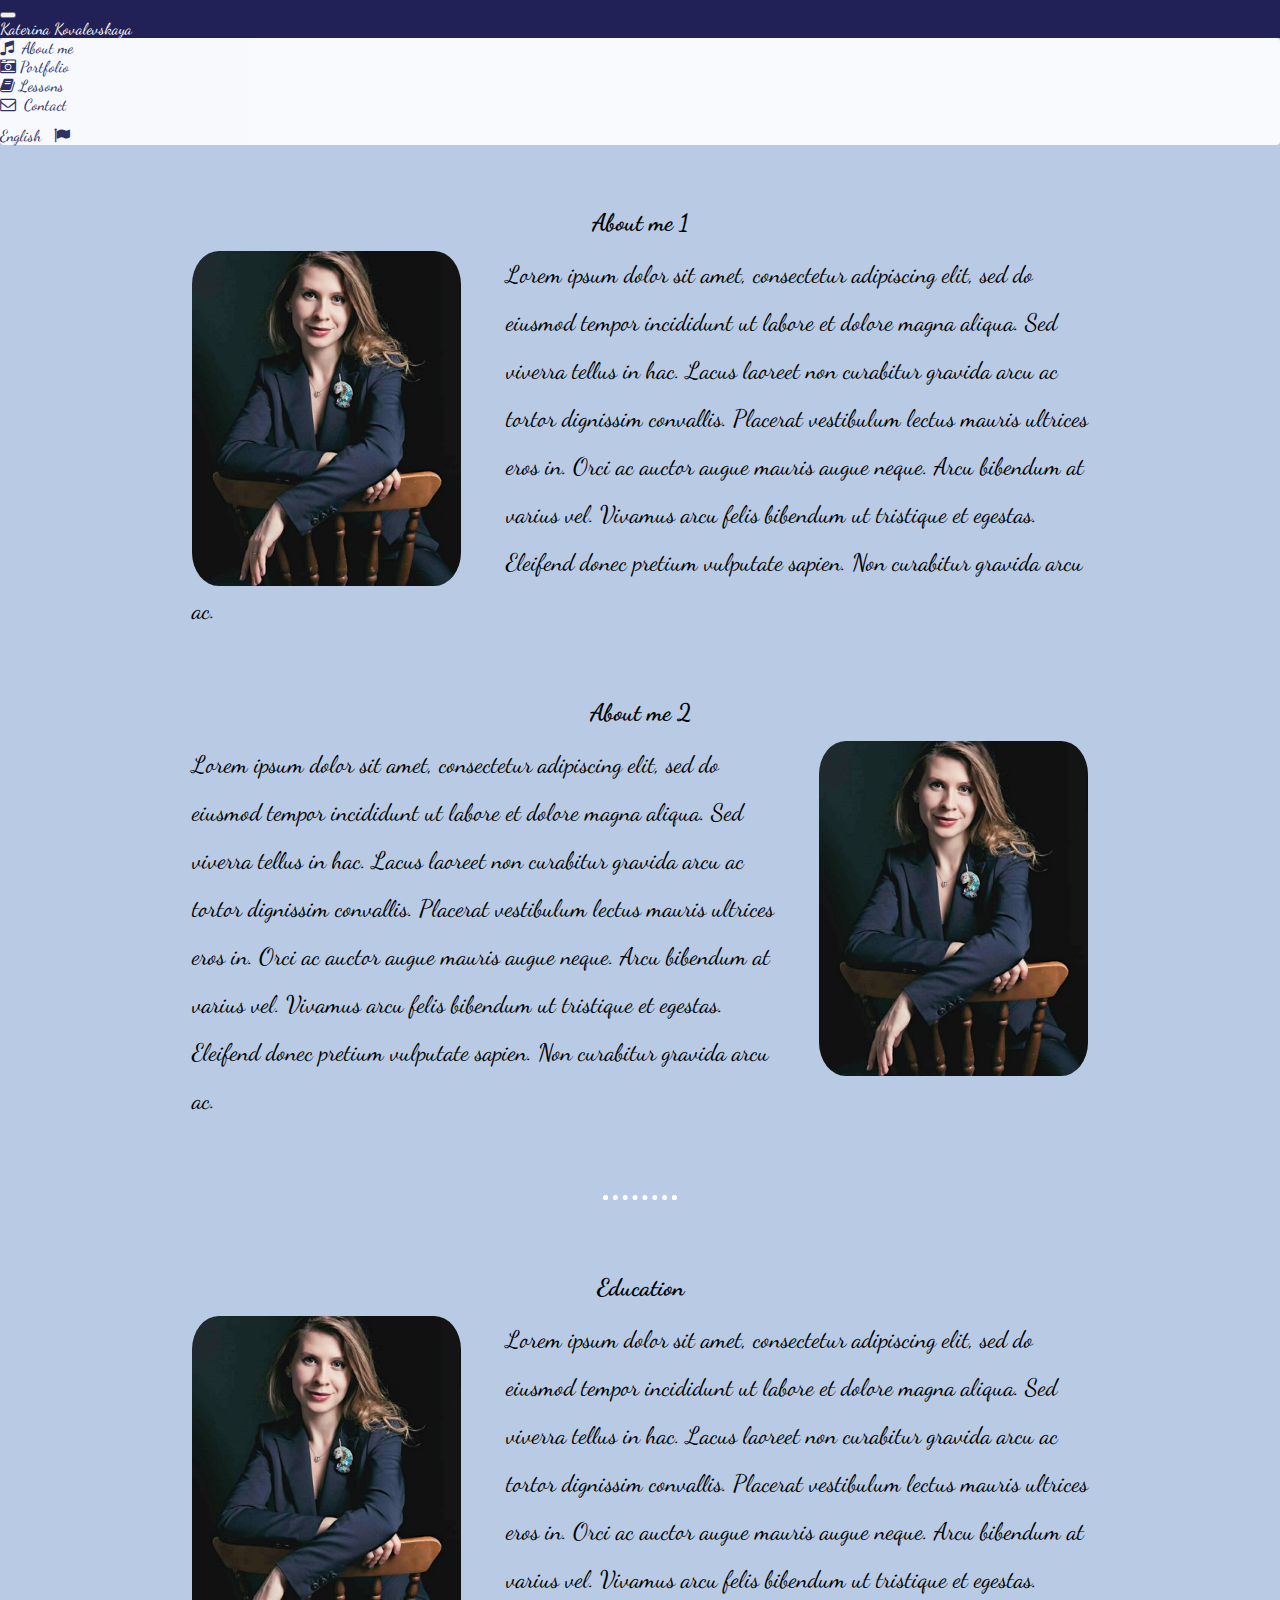
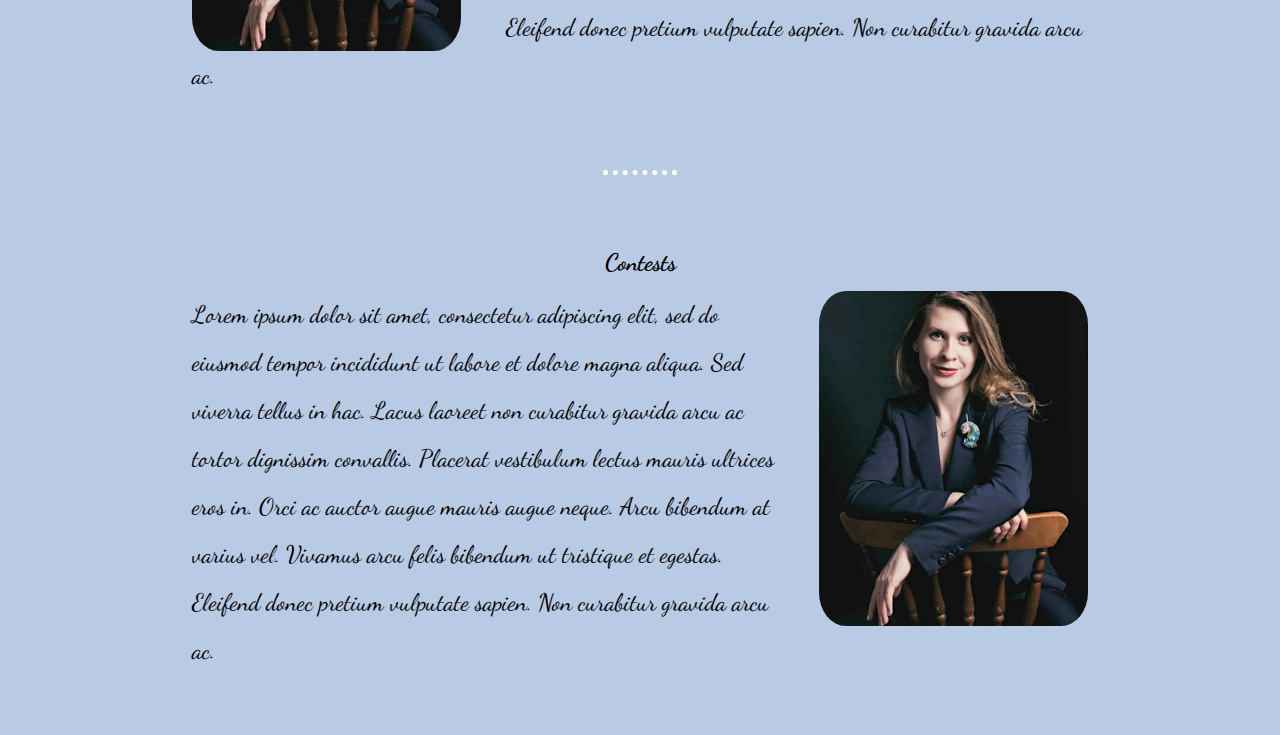
<file: about.html>
<!doctype html>
<html lang="en">

<head>
    <!-- Required meta tags -->
    <meta charset="utf-8">
    <meta name="viewport" content="width=device-width, initial-scale=1">

    <!-- Bootstrap CSS -->
    <link href="https://cdn.jsdelivr.net/npm/bootstrap@5.0.0-beta1/dist/css/bootstrap.min.css" rel="stylesheet"
        integrity="sha384-giJF6kkoqNQ00vy+HMDP7azOuL0xtbfIcaT9wjKHr8RbDVddVHyTfAAsrekwKmP1" crossorigin="anonymous">
    <link rel="stylesheet" href="https://cdnjs.cloudflare.com/ajax/libs/font-awesome/4.7.0/css/font-awesome.min.css">
    <link href="https://fonts.googleapis.com/css2?family=Dancing+Script&display=swap" rel="stylesheet">
    <link rel="stylesheet" href="./css/style-about.css">

    <title>Katerina Kovalevskaya</title>

</head>

<body>

    <nav class="navbar navbar-dark ">
        <div class="container-fluid mine">
            <button class="navbar-toggler" type="button" data-bs-toggle="collapse"
                data-bs-target="#navbarToggleExternalContent" aria-controls="navbarToggleExternalContent"
                aria-expanded="false" aria-label="Toggle navigation">
                <span class="navbar-toggler-icon"></span>
            </button>
            <div class="text-white h2 name"><a href="./index.html">Katerina Kovalevskaya</a></div>
        </div>
    </nav>
    <div class="collapse position-absolute" id="navbarToggleExternalContent">
        <div class=" p-4 my-links">

            <a class="h4" href="./about.html"><i class="fa fa-music "> &nbsp; </i>About me</a>
            <a class="h4" href="./portfolio.html"><i class="fa fa-camera-retro">&nbsp;</i>Portfolio</a>

            <a class="h4" href="./lessons.html"><i class="fa fa-book"></i>&nbsp;Lessons</a>
            <a class="h4" href="./contact.html"><i class="fa fa-envelope-o"></i> &nbsp;Contact</a>

            <a class="h4 english" href="./english/index-english.html"> English &nbsp; <i
                    class="fa fa-flag"></i></a>
            <!-- <span class="text-muted">Toggleable via the navbar brand.</span> -->
        </div>
    </div>

    <div class="about-left">
        <h2><strong>About me 1</strong></h2>
        <img class="about-picture-left" src="./images/k_k.jpg" alt="katya-about-picture">
        <div class="about-text-left">

            Lorem ipsum dolor sit amet, consectetur adipiscing elit, sed do eiusmod tempor incididunt ut labore et
            dolore magna aliqua. Sed viverra tellus in hac. Lacus laoreet non curabitur gravida arcu ac tortor dignissim
            convallis. Placerat vestibulum lectus mauris ultrices eros in. Orci ac auctor augue mauris augue neque. Arcu
            bibendum at varius vel. Vivamus arcu felis bibendum ut tristique et egestas. Eleifend donec pretium
            vulputate sapien. Non curabitur gravida arcu ac.
        </div>
    </div>
    <div class="about-right">
        <h2><strong>About me 2</strong></h2>
        <img class="about-picture-right" src="./images/k_k.jpg" alt="katya-about-picture">
        <div class="about-text-right">

            Lorem ipsum dolor sit amet, consectetur adipiscing elit, sed do eiusmod tempor incididunt ut labore et
            dolore magna aliqua. Sed viverra tellus in hac. Lacus laoreet non curabitur gravida arcu ac tortor
            dignissim convallis. Placerat vestibulum lectus mauris ultrices eros in. Orci ac auctor augue mauris
            augue neque. Arcu bibendum at varius vel. Vivamus arcu felis bibendum ut tristique et egestas. Eleifend
            donec pretium vulputate sapien. Non curabitur gravida arcu ac.
        </div>
    </div>
    <hr>
    <div class="about-left">
        <h2><strong>Education</strong></h2>
        <img class="about-picture-left" src="./images/k_k.jpg" alt="katya-about-picture">
        <div class="about-text-left">

            Lorem ipsum dolor sit amet, consectetur adipiscing elit, sed do eiusmod tempor incididunt ut labore et
            dolore magna aliqua. Sed viverra tellus in hac. Lacus laoreet non curabitur gravida arcu ac tortor dignissim
            convallis. Placerat vestibulum lectus mauris ultrices eros in. Orci ac auctor augue mauris augue neque. Arcu
            bibendum at varius vel. Vivamus arcu felis bibendum ut tristique et egestas. Eleifend donec pretium
            vulputate sapien. Non curabitur gravida arcu ac.
        </div>
    </div>
    <hr>
    <div class="about-right">
        <h2><strong>Contests</strong></h2>
        <img class="about-picture-right" src="./images/k_k.jpg" alt="katya-about-picture">
        <div class="about-text-right">

            Lorem ipsum dolor sit amet, consectetur adipiscing elit, sed do eiusmod tempor incididunt ut labore et
            dolore magna aliqua. Sed viverra tellus in hac. Lacus laoreet non curabitur gravida arcu ac tortor
            dignissim convallis. Placerat vestibulum lectus mauris ultrices eros in. Orci ac auctor augue mauris
            augue neque. Arcu bibendum at varius vel. Vivamus arcu felis bibendum ut tristique et egestas. Eleifend
            donec pretium vulputate sapien. Non curabitur gravida arcu ac.
        </div>
    </div>


    <!-- Optional JavaScript; choose one of the two! -->

    <!-- Option 1: Bootstrap Bundle with Popper -->
    <script src="https://cdn.jsdelivr.net/npm/bootstrap@5.0.0-beta1/dist/js/bootstrap.bundle.min.js"
        integrity="sha384-ygbV9kiqUc6oa4msXn9868pTtWMgiQaeYH7/t7LECLbyPA2x65Kgf80OJFdroafW" crossorigin="anonymous">
    </script>

    <!-- Option 2: Separate Popper and Bootstrap JS -->
    <!--
    <script src="https://cdn.jsdelivr.net/npm/@popperjs/core@2.5.4/dist/umd/popper.min.js" integrity="sha384-q2kxQ16AaE6UbzuKqyBE9/u/KzioAlnx2maXQHiDX9d4/zp8Ok3f+M7DPm+Ib6IU" crossorigin="anonymous"></script>
    <script src="https://cdn.jsdelivr.net/npm/bootstrap@5.0.0-beta1/dist/js/bootstrap.min.js" integrity="sha384-pQQkAEnwaBkjpqZ8RU1fF1AKtTcHJwFl3pblpTlHXybJjHpMYo79HY3hIi4NKxyj" crossorigin="anonymous"></script>
    -->
</body>

</html>
</file>
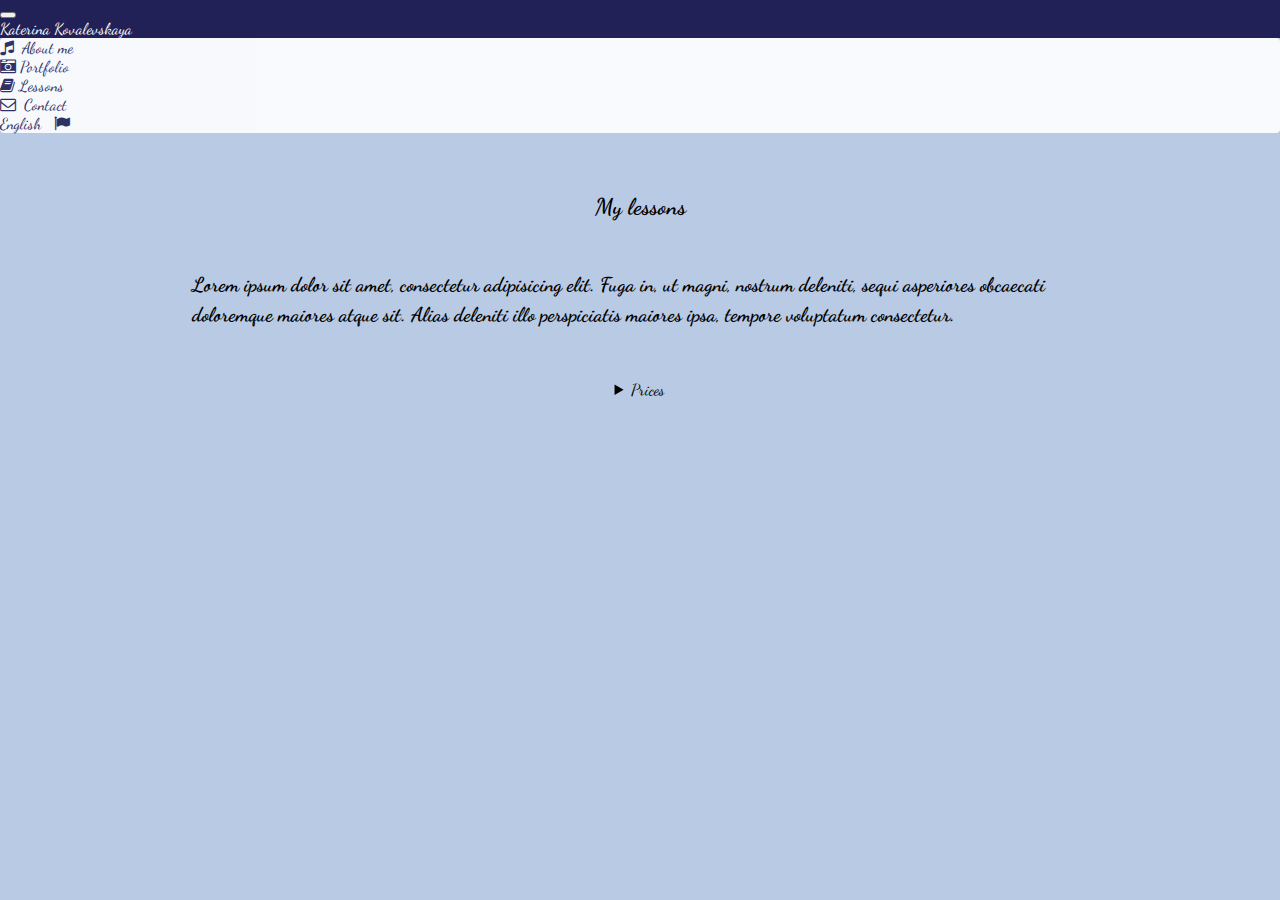
<file: lessons.html>
<!doctype html>
<html lang="en">

<head>
    <!-- Required meta tags -->
    <meta charset="utf-8">
    <meta name="viewport" content="width=device-width, initial-scale=1">

    <!-- Bootstrap CSS -->
    <link href="https://cdn.jsdelivr.net/npm/bootstrap@5.0.0-beta1/dist/css/bootstrap.min.css" rel="stylesheet"
        integrity="sha384-giJF6kkoqNQ00vy+HMDP7azOuL0xtbfIcaT9wjKHr8RbDVddVHyTfAAsrekwKmP1" crossorigin="anonymous">
    <link rel="stylesheet" href="https://cdnjs.cloudflare.com/ajax/libs/font-awesome/4.7.0/css/font-awesome.min.css">
    <link href="https://fonts.googleapis.com/css2?family=Dancing+Script&display=swap" rel="stylesheet">
    <link rel="stylesheet" href="./css/lessons-style.css">

    <title>Katerina Kovalevskaya</title>

</head>

<body>

    <nav class="navbar navbar-dark ">
        <div class="container-fluid mine">
            <button class="navbar-toggler" type="button" data-bs-toggle="collapse"
                data-bs-target="#navbarToggleExternalContent" aria-controls="navbarToggleExternalContent"
                aria-expanded="false" aria-label="Toggle navigation">
                <span class="navbar-toggler-icon"></span>
            </button>
            <div class="text-white h2 name"><a href="./index.html">Katerina Kovalevskaya</a></div>
        </div>
    </nav>
    <div class="collapse position-absolute" id="navbarToggleExternalContent">
        <div class=" p-4 my-links">

            <a class="h4" href="./about.html"><i class="fa fa-music "> &nbsp; </i>About me</a>
            <a class="h4" href="./portfolio.html"><i class="fa fa-camera-retro">&nbsp;</i>Portfolio</a>

            <a class="h4" href="./lessons.html"><i class="fa fa-book"></i>&nbsp;Lessons</a>
            <a class="h4" href="./contact.html"><i class="fa fa-envelope-o"></i> &nbsp;Contact</a>

            <a class="h4 english" href="./english/index-english.html"> English &nbsp; <i
                    class="fa fa-flag"></i></a>
            <!-- <span class="text-muted">Toggleable via the navbar brand.</span> -->
        </div>
    </div>

    <h1>My lessons</h1>
    <h2>Lorem ipsum dolor sit amet, consectetur adipisicing elit. Fuga in, ut magni, nostrum deleniti, sequi asperiores obcaecati doloremque maiores atque sit. Alias deleniti illo perspiciatis maiores ipsa, tempore voluptatum consectetur.</h2>
    <details>
        <summary>Prices</summary>
        <table>
            <tr>
                <td>Vocal</td>
                <td>1500 r/h</td>
            </tr>
            <tr>
                <td>Piano</td>
                <td>1500 r/h</td>
            </tr>
            <tr>
                <td>Music lit</td>
                <td>1500 r/h</td>
            </tr>
        </table>
    </details>
    


    <!-- Optional JavaScript; choose one of the two! -->

    <!-- Option 1: Bootstrap Bundle with Popper -->
    <script src="https://cdn.jsdelivr.net/npm/bootstrap@5.0.0-beta1/dist/js/bootstrap.bundle.min.js"
        integrity="sha384-ygbV9kiqUc6oa4msXn9868pTtWMgiQaeYH7/t7LECLbyPA2x65Kgf80OJFdroafW" crossorigin="anonymous">
    </script>

    <!-- Option 2: Separate Popper and Bootstrap JS -->
    <!--
    <script src="https://cdn.jsdelivr.net/npm/@popperjs/core@2.5.4/dist/umd/popper.min.js" integrity="sha384-q2kxQ16AaE6UbzuKqyBE9/u/KzioAlnx2maXQHiDX9d4/zp8Ok3f+M7DPm+Ib6IU" crossorigin="anonymous"></script>
    <script src="https://cdn.jsdelivr.net/npm/bootstrap@5.0.0-beta1/dist/js/bootstrap.min.js" integrity="sha384-pQQkAEnwaBkjpqZ8RU1fF1AKtTcHJwFl3pblpTlHXybJjHpMYo79HY3hIi4NKxyj" crossorigin="anonymous"></script>
    -->
</body>

</html>
</file>
<file: css/style-about.css>
body {
    font-family: 'Dancing Script', cursive;
    background-color: #b8cae4;
    background-image: url("https://www.transparenttextures.com/patterns/green-dust-and-scratches.png");
    height: 100%;
    width: 100%;
    margin: 0;
   }
   .my-links a {
    text-decoration: none;
    margin-right: 7px;
    display: block;
    color: rgb(33, 33, 87);
   
   }
   .navbar {
       background-color: rgb(33, 33, 87);
   }
.name {
  
    margin-top: auto;
    margin-bottom: auto;
    margin-right: auto;
    margin-left: auto;
}
.name a {
    text-decoration: none;
    color: white;
}
.english {
    margin-top: 12px
}
.about-left {
    width: 70%;
    margin: 60px auto 60px auto;
    text-align: left;
    line-height: 1.5;
    clear: both;
}
.about-picture-left {
    width: 30%;
    float: left;
    margin-right: 5%;
    border-radius: 10%;

}
.about-right {
    width: 70%;
    margin: 60px auto 60px auto;
    text-align: left;
    line-height: 1.5;
    clear: both;
}
.about-right h2 {
    text-align: center;
    margin-bottom: 10px;

}
.about-left h2 {
    text-align: center;
    margin-bottom: 10px;
}
.about-picture-right {
    width: 30%;
    float: right;
    margin-left: 5%;
    border-radius: 10%;
}
hr {
    border: dotted white 5px;
    border-bottom: none;
    width: 5%;
    margin: 70px auto;
    clear: both;
}
.about-text-right {
    font-size: x-large;
    line-height: 2;
}
.about-text-left {
    font-size: x-large;
    line-height: 2;
}

#navbarToggleExternalContent {
    background-color: white;
    opacity: 90%;
    border-radius: 4px;
}
</file>
<file: css/lessons-style.css>
body {
    font-family: 'Dancing Script', cursive;
    background-color: #b8cae4;
    background-image: url("https://www.transparenttextures.com/patterns/green-dust-and-scratches.png");
    height: 100%;
    width: 100%;
    margin: 0;

}

.my-links a {
    text-decoration: none;
    margin-right: 7px;
    display: block;
    color: rgb(33, 33, 87);
}


  

.navbar {
    background-color: rgb(33, 33, 87);
}

#navbarToggleExternalContent {
    background-color: white;
    opacity: 90%;
    border-radius: 4px;
}

.name {
    margin-top: auto;
    margin-bottom: auto;
    margin-right: auto;
    margin-left: auto;
}

.name a {
    text-decoration: none;
    color: white;
}

h1 {
    margin-top: 60px;
    text-align: center;
    font-size: 23px;
}

h2 {
    margin-top: 50px;
    margin-left: auto;
    margin-right: auto;
    font-size: 20px;
    width: 70%;
    line-height: 1.5;
}

details {
    margin-top: 50px;
    width: 60%;
    margin-left: auto;
    margin-right: auto;
    text-align: center;
    cursor: pointer;

    
}
summary {
    outline: none;
}

table {
    margin-top: 20px;
    width: 60%;
    margin-left: auto;
    margin-right: auto;
    text-align: center;
    border: dotted white 3px;
    background-color: thistle;
}
</file>
